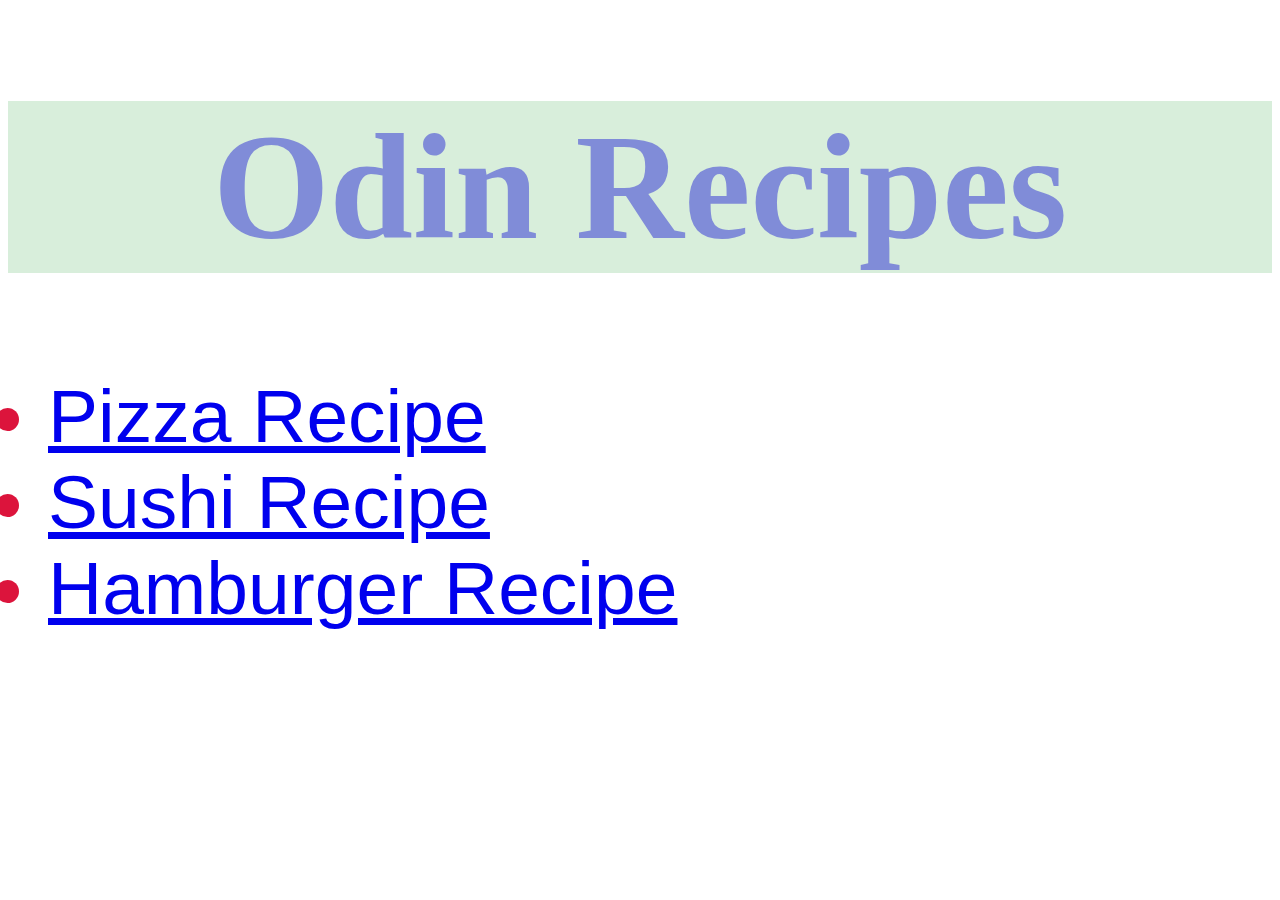
<file: index.html>
<!DOCTYPE html>
<html lang="en">
<head>
    <meta charset="UTF-8">
    <link rel="stylesheet" href="home-style.css">
    <title>Homepage</title>
</head>
<body>
    <h1>Odin Recipes</h1>
    <ul>
        <li><a href="./recipes/Pizza.html">Pizza Recipe</a></li>
        <li><a href="./recipes/Sushi.html">Sushi Recipe</a></li>
        <li><a href="./recipes/Hamburger.html">Hamburger Recipe</a></li>
    </ul>
</body>
</html>
</file>
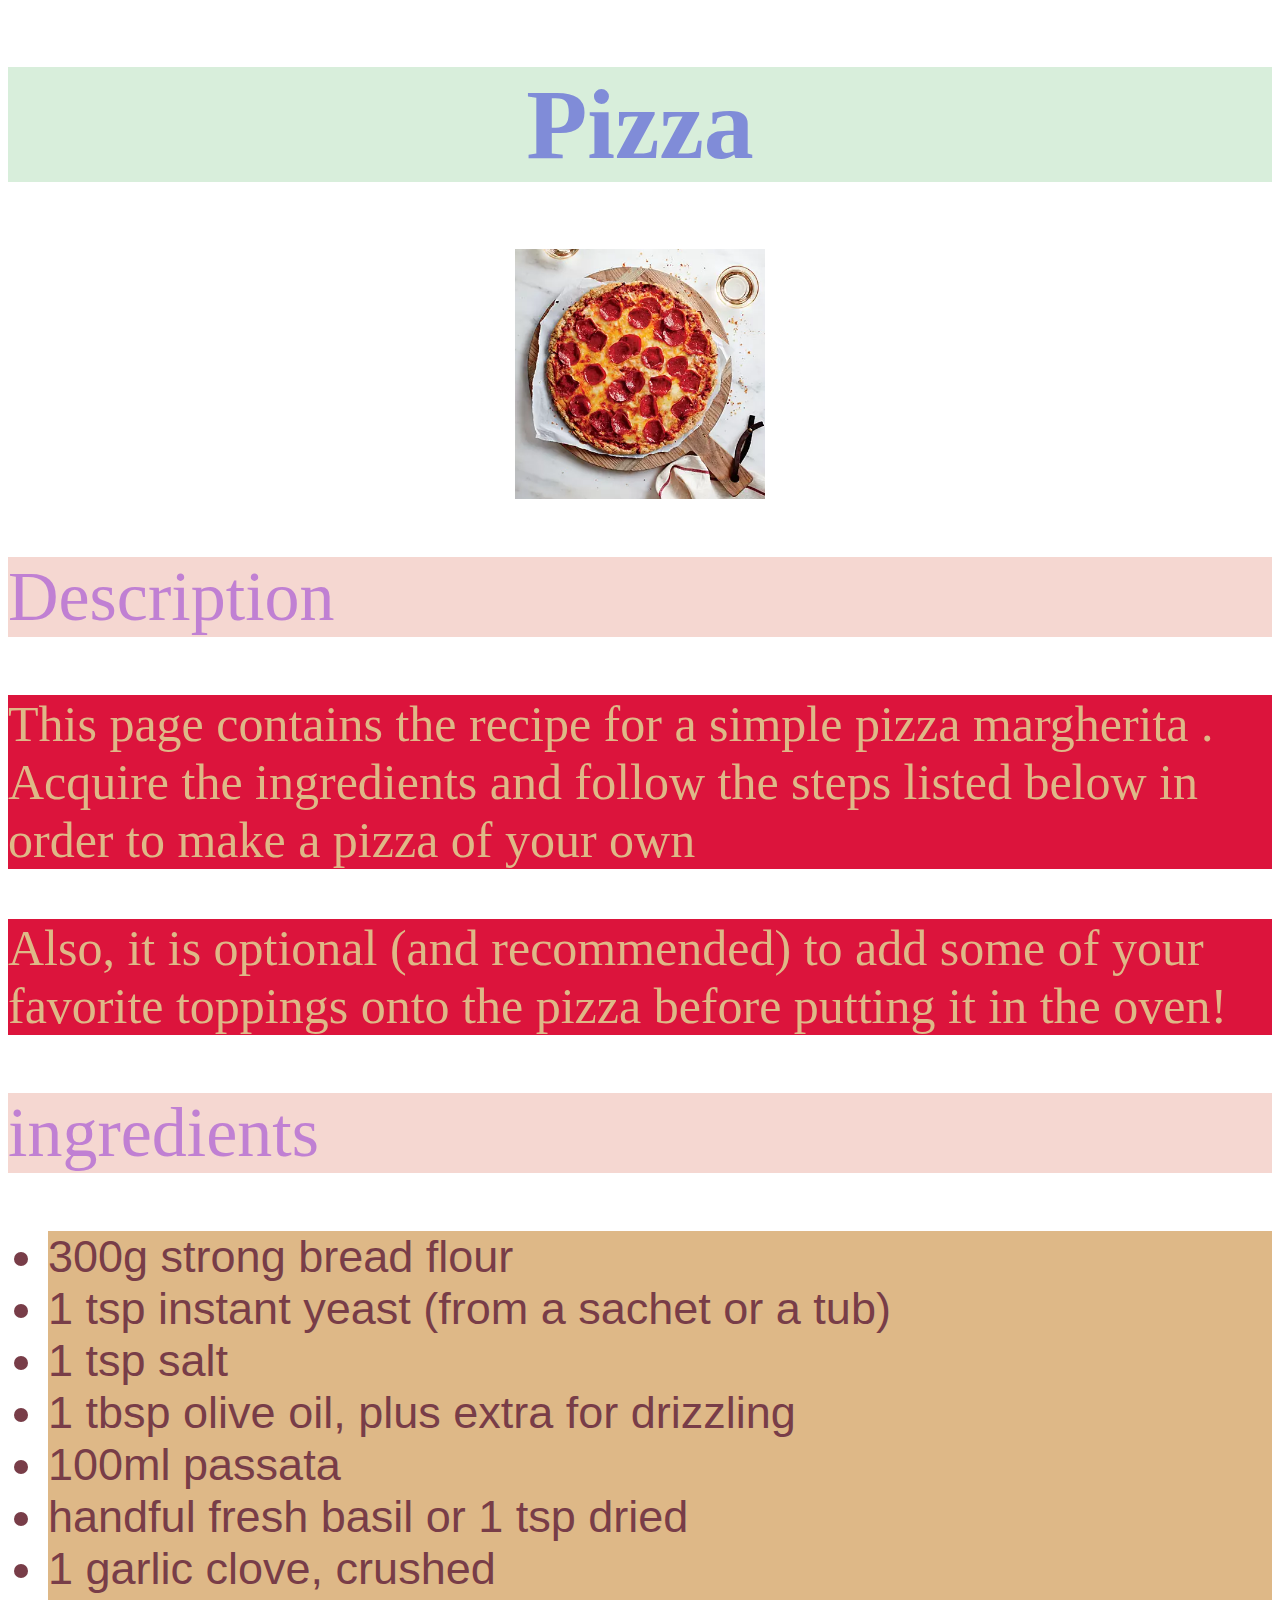
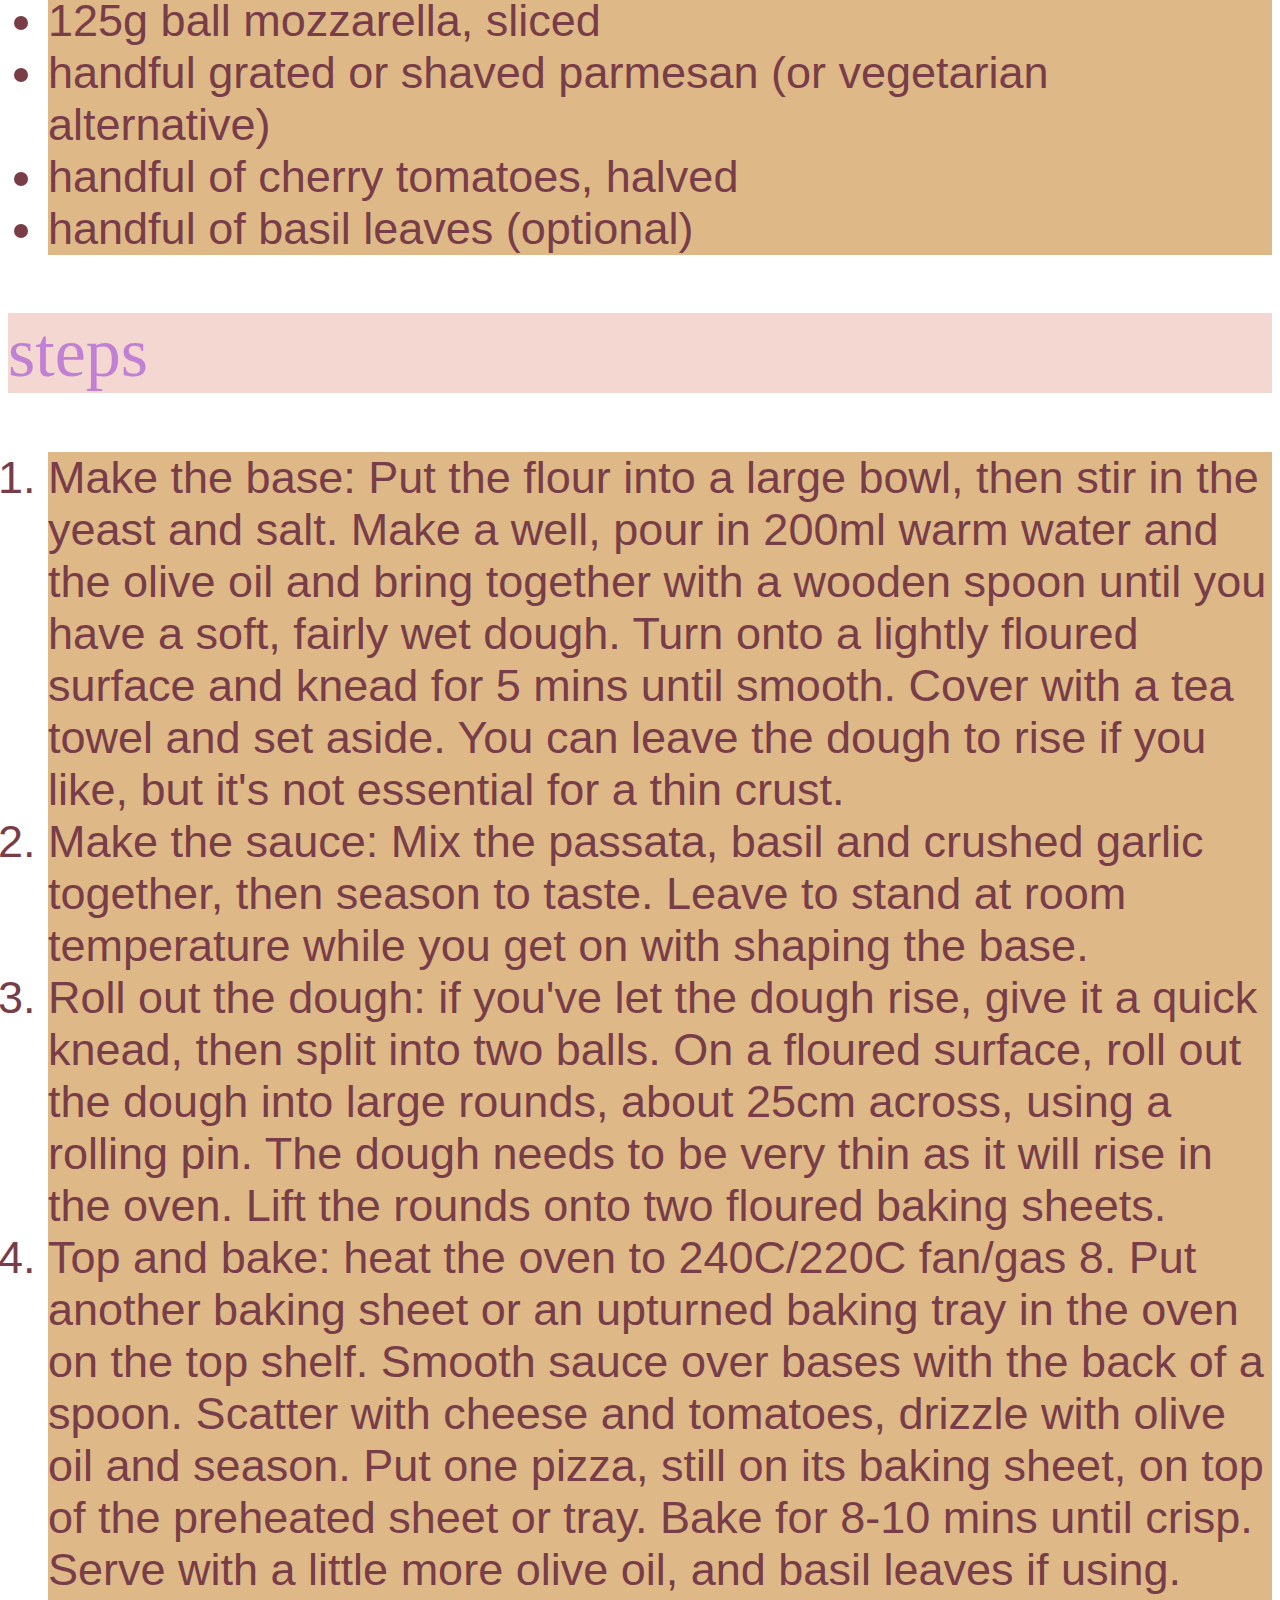
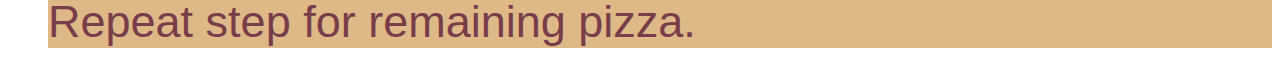
<file: recipes/Pizza.html>
<!DOCTYPE html>
<html lang="en">
<head>
    <meta charset="UTF-8">
    <link rel="stylesheet" href="recipe-style.css">
    <title>Pizza Recipe</title>
</head>
<body>
    <h1>Pizza</h1>
    <img src="../images/Pizza.webp" alt="Pizza Photo">
    <h2>Description</h2>
        <p>This page contains the recipe for a simple pizza margherita .<br>
        Acquire the ingredients and follow the steps listed below in order to make a pizza of your own</p>
        <p>Also, it is optional (and recommended) to add some of your favorite toppings onto the pizza before putting it in the oven!</p>
    <h2>ingredients</h2>
    <ul>
        <li>300g strong bread flour</li>
        <li>1 tsp instant yeast (from a sachet or a tub)</li>
        <li>1 tsp salt</li>
        <li>1 tbsp olive oil, plus extra for drizzling</li>
        <li>100ml passata</li>
        <li>handful fresh basil or 1 tsp dried</li>
        <li>1 garlic clove, crushed</li>
        <li>125g ball mozzarella, sliced</li>
        <li>handful grated or shaved parmesan (or vegetarian alternative)</li>
        <li>handful of cherry tomatoes, halved</li>
        <li>handful of basil leaves (optional)</li>
    </ul>
    <h2>steps</h2>
    <ol>
        <li><strong>Make the base:</strong> Put the flour into a large bowl, then stir in the yeast and salt.
            Make a well, pour in 200ml warm water and the olive oil and bring together with a wooden spoon until you have a soft,
            fairly wet dough. Turn onto a lightly floured surface and knead for 5 mins until smooth.
            Cover with a tea towel and set aside. You can leave the dough to rise if you like,
            but it's not essential for a thin crust.</li>
        <li><strong>Make the sauce:</strong> Mix the passata, basil and crushed garlic together,
            then season to taste. Leave to stand at room temperature while you get on with shaping the base.</li>
        <li><strong>Roll out the dough:</strong>  if you've let the dough rise, give it a quick knead, 
            then split into two balls. On a floured surface, roll out the dough into large rounds, about 25cm across, 
            using a rolling pin. The dough needs to be very thin as it will rise in the oven.
            Lift the rounds onto two floured baking sheets.</li>
        <li><strong>Top and bake:</strong> heat the oven to 240C/220C fan/gas 8.
            Put another baking sheet or an upturned baking tray in the oven on the top shelf.
            Smooth sauce over bases with the back of a spoon. Scatter with cheese and tomatoes, 
            drizzle with olive oil and season. Put one pizza, still on its baking sheet, on top of the preheated sheet or tray.
            Bake for 8-10 mins until crisp. Serve with a little more olive oil, and basil leaves if using.
            Repeat step for remaining pizza.</li>
    </ol>
</body>
</html>
</file>
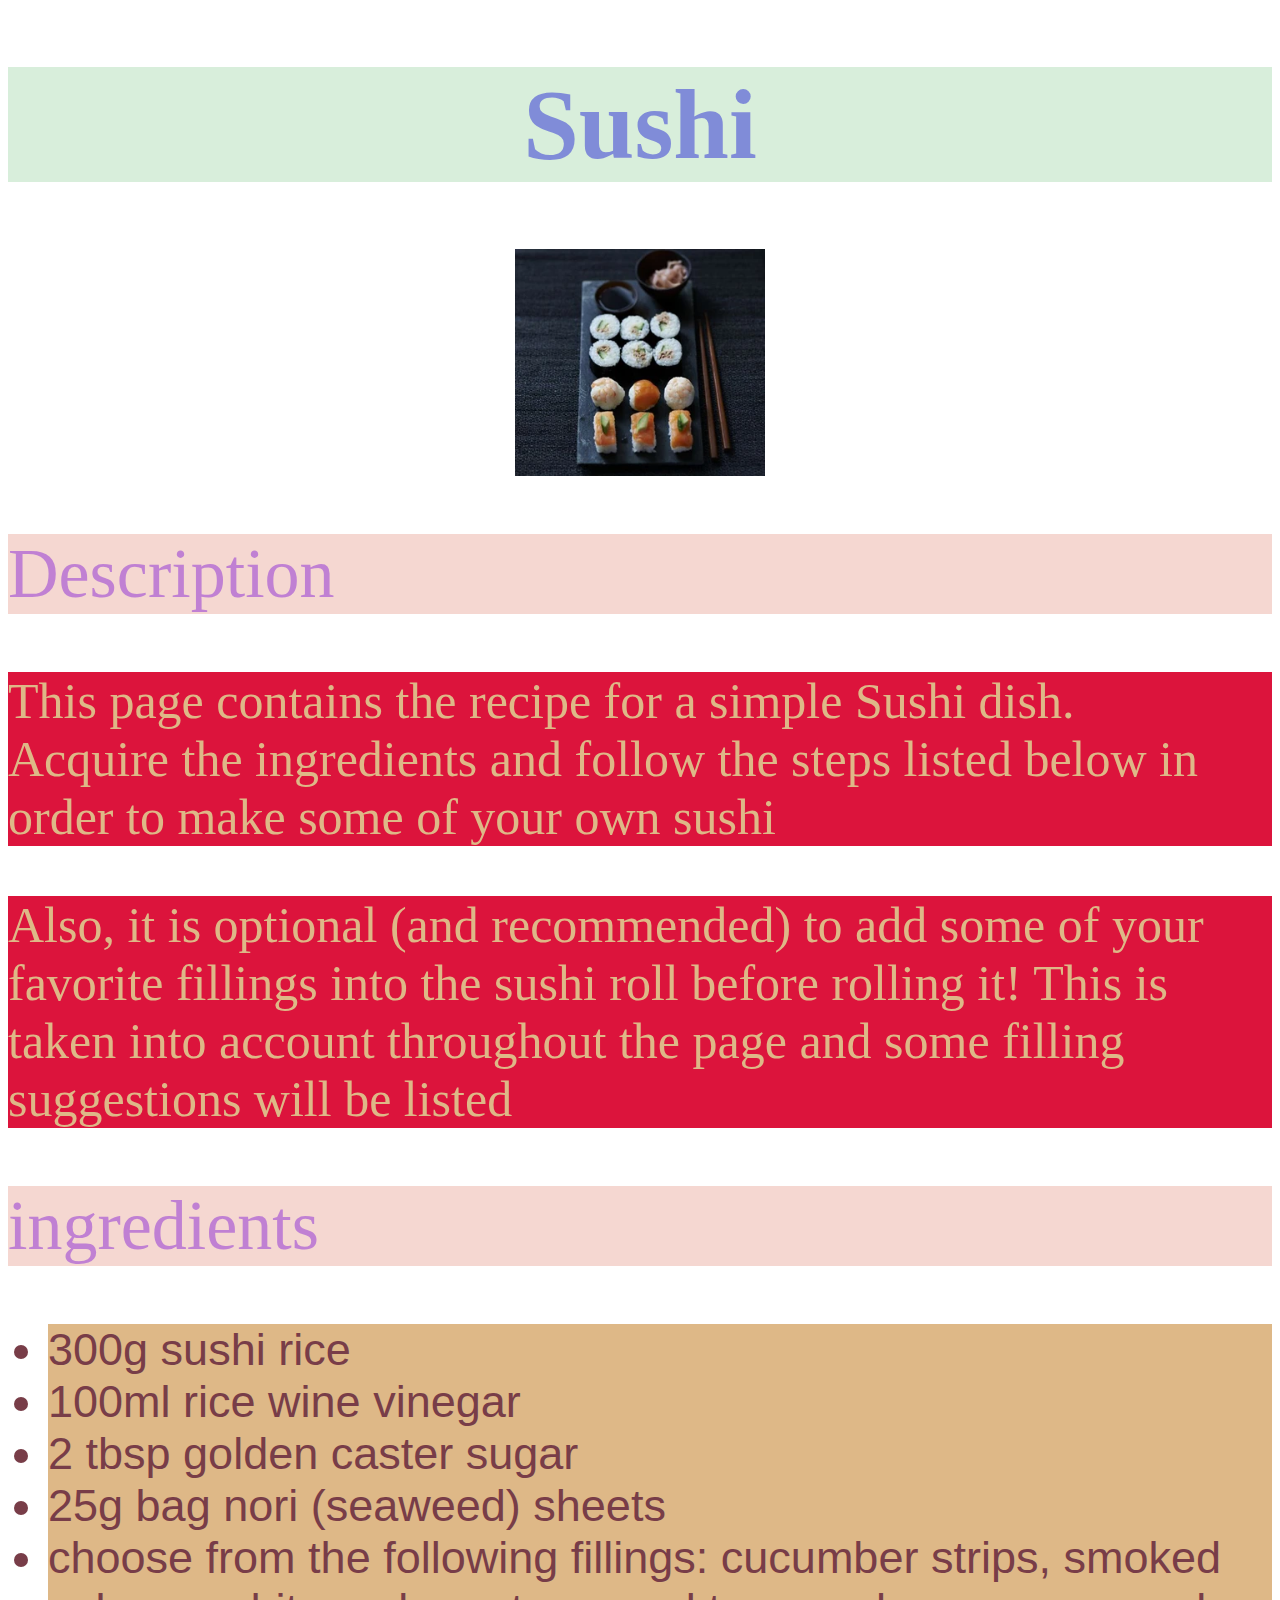
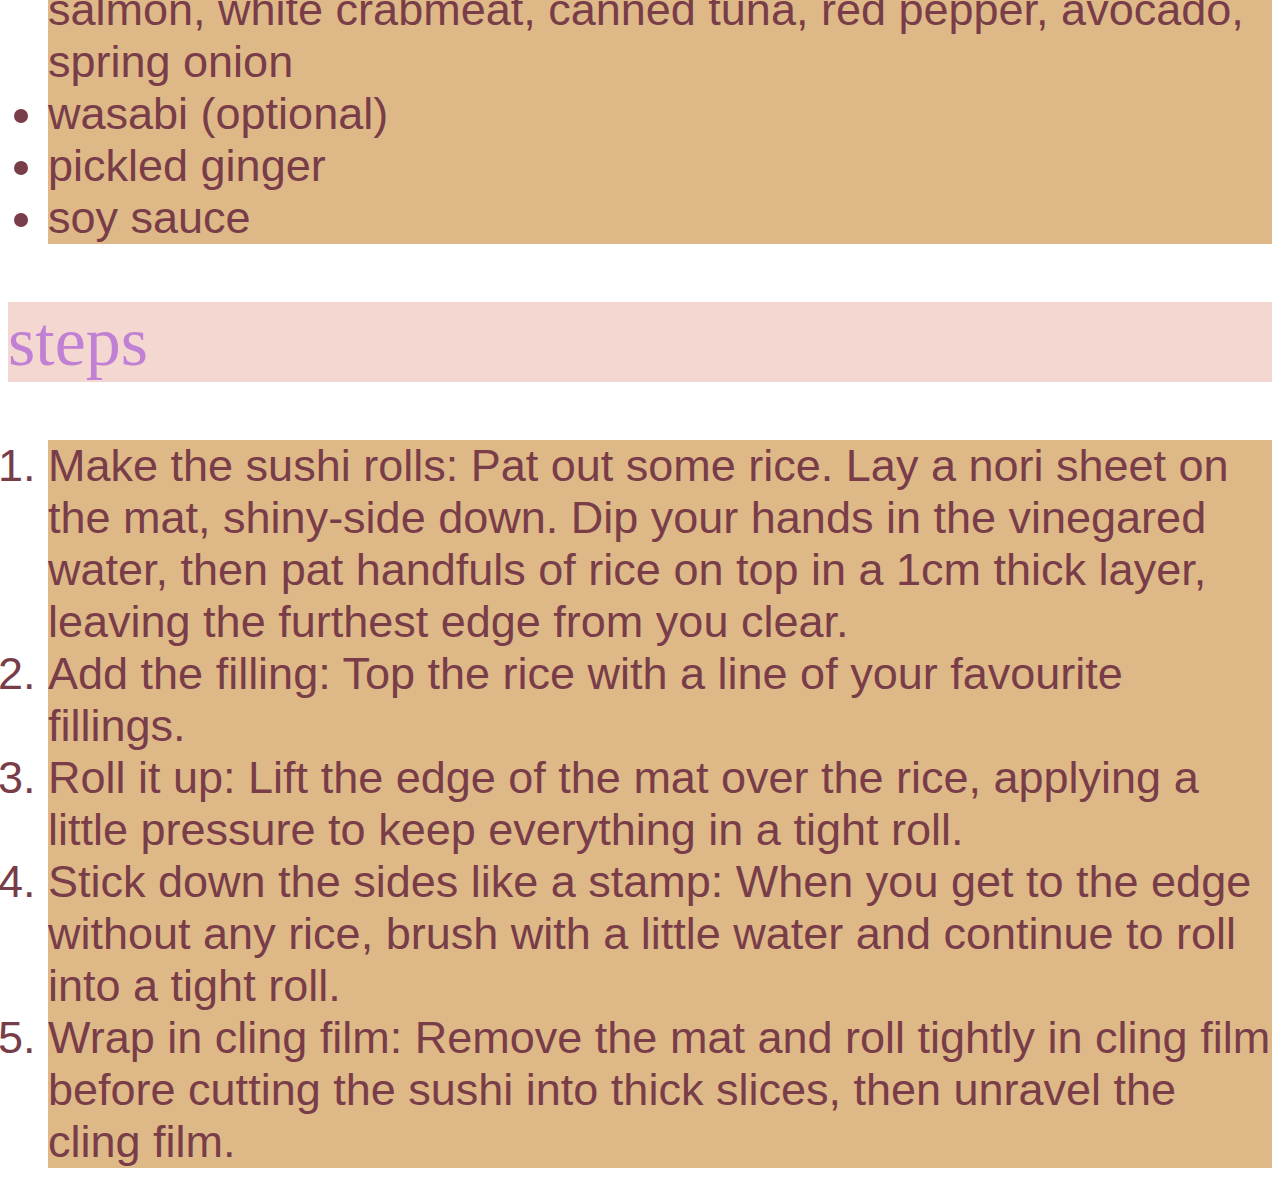
<file: recipes/Sushi.html>
<!DOCTYPE html>
<html lang="en">
<head>
    <meta charset="UTF-8">
    <link rel="stylesheet" href="recipe-style.css">
    <title>Sushi Recipe</title>
</head>
<body>
    <h1>Sushi</h1>
    <img src="../images/Sushi.webp" alt="Sushi Photo">
    <h2>Description</h2>
        <p>This page contains the recipe for a simple Sushi dish.<br>
        Acquire the ingredients and follow the steps listed below in order to make some of your own sushi</p>
        <p>Also, it is optional (and recommended) to add some of your favorite fillings into the sushi roll before rolling it! This is taken into account
            throughout the page and some filling suggestions will be listed</p>
    <h2>ingredients</h2>
    <ul>
        <li>300g sushi rice</li>
        <li>100ml rice wine vinegar</li>
        <li>2 tbsp golden caster sugar</li>
        <li>25g bag nori (seaweed) sheets</li>
        <li><strong>choose from the following fillings:</strong> cucumber strips, smoked salmon, white crabmeat, canned tuna, red pepper, avocado, spring onion</li>
        <li>wasabi (optional)</li>
        <li>pickled ginger</li>
        <li>soy sauce</li>
    </ul>
    <h2>steps</h2>
    <ol>
        <li><strong></strong>Make the sushi rolls:</strong> Pat out some rice. Lay a nori sheet on the mat, shiny-side down.
            Dip your hands in the vinegared water, then pat handfuls of rice on top in a 1cm
            thick layer, leaving the furthest edge from you clear.</li>
            <li><strong>Add the filling:</strong> Top the rice with a line of your favourite fillings.</li>
            <li><strong>Roll it up:</strong> Lift the edge of the mat over the rice, applying a little pressure to keep everything in a tight roll.</li>
            <li><strong>Stick down the sides like a stamp:</strong> When you get to the edge without any rice, 
                brush with a little water and continue to roll into a tight roll.</li>
            <li><strong>Wrap in cling film:</strong> Remove the mat and roll tightly in cling film before cutting the sushi into thick slices,
                 then unravel the cling film.</li>
    </ol>

</body>
</html>
</file>
<file: home-style.css>
h1{
    text-align: center;
    font-size: 150px;
    font-family: "Times New Roman", sans-serif;
    color: rgba(40,41,213,0.5);
    font-weight: 800;
    background-color: hsla(130,40%,75%,0.44);
}
li{
    font-size: 75px;
    text-align: start;
    font-family: Arial, Helvetica, sans-serif;
    font-weight: 100;
    color:crimson;
}
</file>
<file: recipes/recipe-style.css>
h1{
    text-align: center;
    font-size: 100px;
    font-family: "Times New Roman", sans-serif;
    color: rgba(40,41,213,0.5);
    font-weight: 600;
    background-color: hsla(130,40%,75%,0.44);
}
img{
    width: 250px;
    height: auto;
    background-color: aquamarine;
    text-align: center;
    display: block;
    margin-left: auto; margin-right: auto;
}
h2{
    font-size: 70px;
    font-family: "Times New Roman", sans-serif;
    color: rgba(140,41,213,0.5);
    font-weight: 400;
    background-color: hsla(10,64%,75%,0.44);
}

p{
    background-color: crimson;
    font-size: 50px;
    font-weight:300;
    color:burlywood;
}

li{
    font-size: 45px;
    text-align: start;
    font-family: Arial, Helvetica, sans-serif;
    font-weight: 100;
    color:rgb(120, 61, 72);
    background-color: burlywood;
}
</file>
